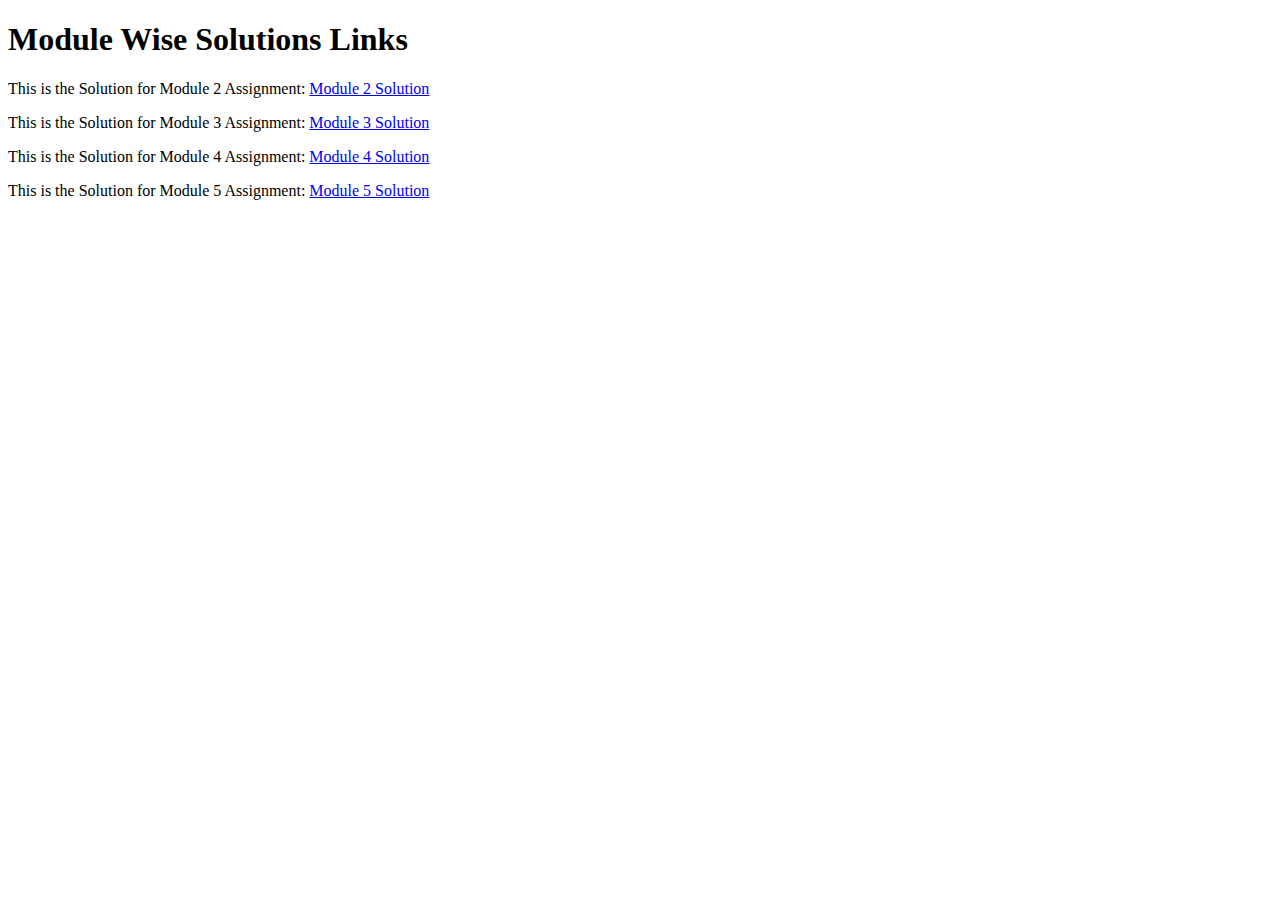
<file: index.html>
<!DOCTYPE html>
<html>
<head>
  <meta charset="utf-8">
  <title>Module Wise Solutions Links</title>
</head>
<body>
  <h1 id="top">Module Wise Solutions Links</h1>
  <section>
    <p>
      This is the Solution for Module 2 Assignment:
      <a href="https://krishnavarmavetukuri.github.io/HTML_CSS_and_Javascript_Coursera/module2_solution/" 
      target="_blank" title="Module 2 Solution">Module 2 Solution</a>
    </p>
    
    <p>
      This is the Solution for Module 3 Assignment:
      <a href="https://krishnavarmavetukuri.github.io/HTML_CSS_and_Javascript_Coursera/module3_solution/" 
      target="_blank" title="Module 3 Solution">Module 3 Solution</a>
    </p>
    
    <p>
      This is the Solution for Module 4 Assignment:
      <a href="https://krishnavarmavetukuri.github.io/HTML_CSS_and_Javascript_Coursera/module4_solution/" 
      target="_blank" title="Module 4 Solution">Module 4 Solution</a>
    </p>

    <p>
      This is the Solution for Module 5 Assignment:
      <a href="https://krishnavarmavetukuri.github.io/HTML_CSS_and_Javascript_Coursera/module5_solution/" 
      target="_blank" title="Module 5 Solution">Module 5 Solution</a>
    </p>


  </section>
</body>
</html>
</file>
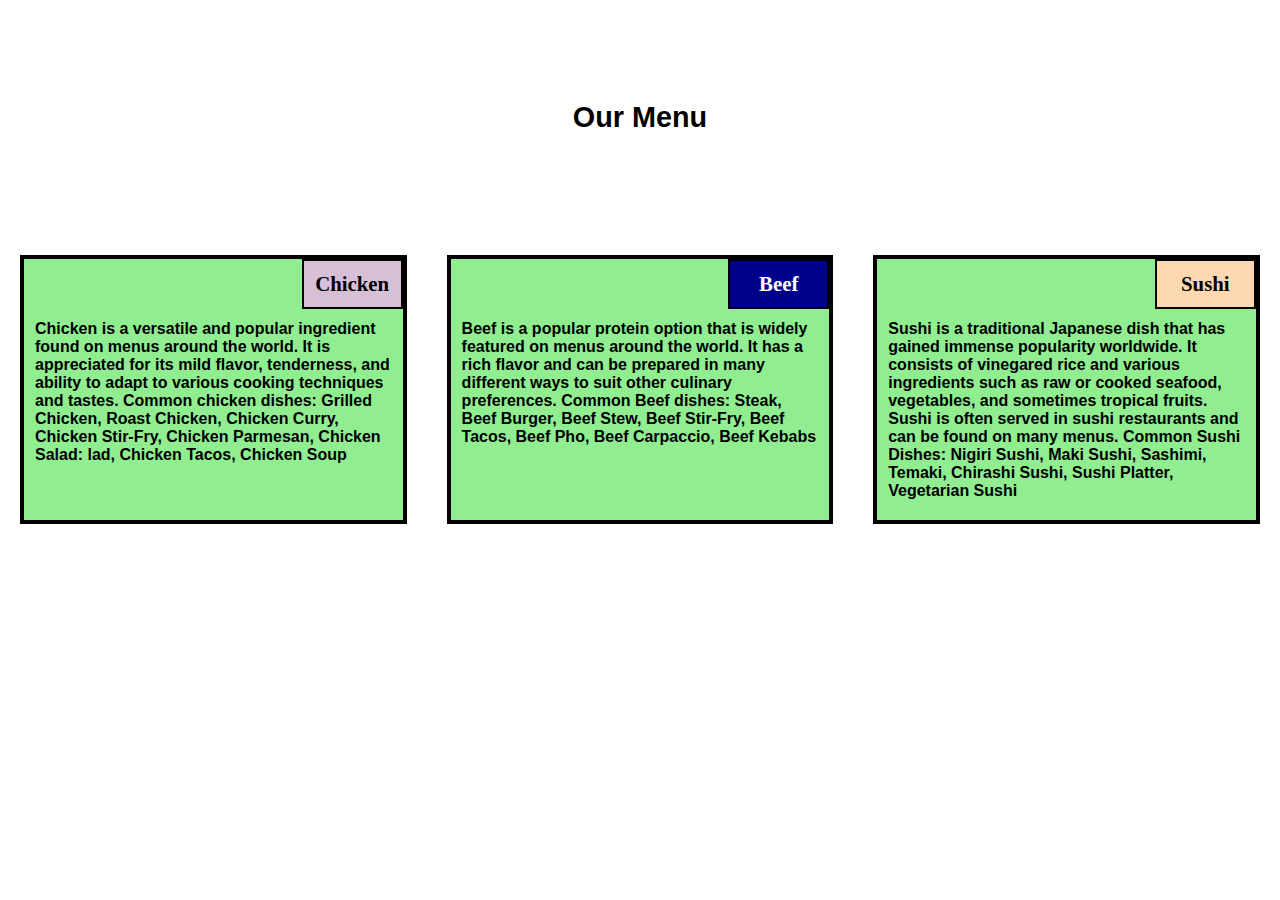
<file: module2_solution/index.html>
<!DOCTYPE html>
<html>

<head>
    <meta charset="utf-8">
    <title>module2_solution</title>
    <meta name="viewport" content="width=device-width, initial-scale=1">
    <link rel="stylesheet" href="css/style.css">
</head>

<body>
    <h1>Our Menu</h1>
    <section class="column-lg-4 colmn-md-6 colmn-sm-12">
        <div>
            <p class="item1">Chicken</p>
            <p class="content">
                Chicken is a versatile and popular ingredient found on menus around the world. It is appreciated for its mild flavor, tenderness, and ability to adapt to various cooking techniques and tastes. 
                Common chicken dishes:
                Grilled Chicken, Roast Chicken, Chicken Curry, Chicken Stir-Fry, Chicken Parmesan, Chicken Salad: lad, Chicken Tacos, Chicken Soup 
            </p>
        </div>
    </section>
    <section class="column-lg-4 colmn-md-6 colmn-sm-12">
        <div>
            <p class="item2">Beef</p>
            <p class="content">
            Beef is a popular protein option that is widely featured on menus around the world. It has a rich flavor and can be prepared in many different ways to suit other culinary preferences. 
            Common Beef dishes:
            Steak, Beef Burger, Beef Stew, Beef Stir-Fry, Beef Tacos, Beef Pho, Beef Carpaccio, Beef Kebabs 
        </div>
    </section>
    <section class="column-lg-4 colmn-md-12 colmn-sm-12">
        <div>
            <p class="item3">Sushi</p>
            <p class="content">
            Sushi is a traditional Japanese dish that has gained immense popularity worldwide. It consists of vinegared rice and various ingredients such as raw or cooked seafood, vegetables, and sometimes tropical fruits. Sushi is often served in sushi restaurants and can be found on many menus.
            Common Sushi Dishes:
            Nigiri Sushi, Maki Sushi, Sashimi, Temaki, Chirashi Sushi, Sushi Platter, Vegetarian Sushi
          </p>
        </div>
</body>

</html>
</file>
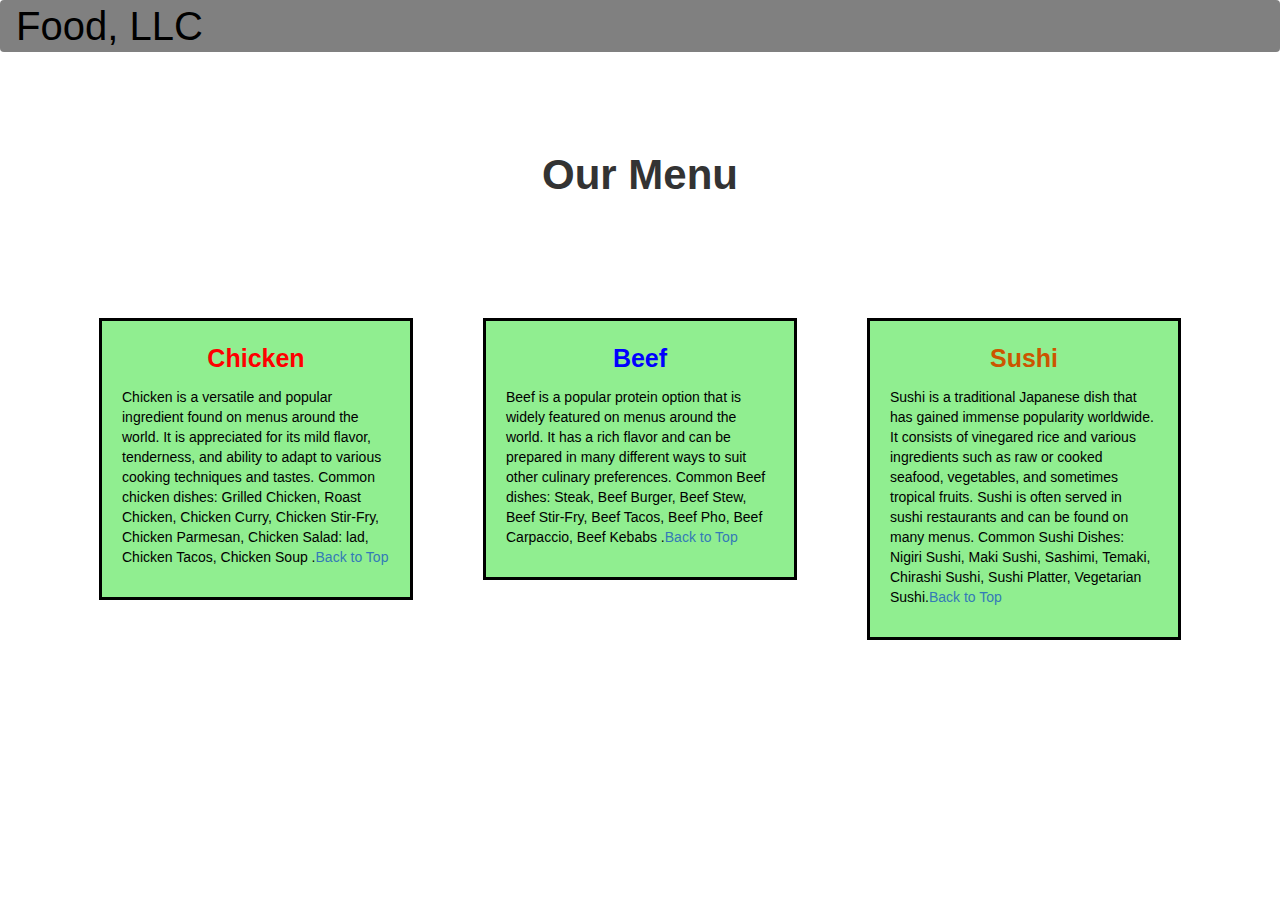
<file: module3_solution/index.html>
<!DOCTYPE html>
<html>
<head>
<title>module3_solution</title>
  <meta name="viewport" content="width=device-width, initial-scale=1">
  <link rel="stylesheet" href="css/bootstrap.min.css">
  <script src="jquery.min.js"></script>
  <script src="js/bootstrap.min.js"></script>
</head>
<meta name="viewport" content="width=device-width, initial-scale=1">
<link rel="stylesheet" type="text/css" href="css/style.css">

<body>
<nav class="navbar" id="top">
  <div class="container-fluid">
    <div class="navbar-header">
      <button type="button" class="navbar-toggle" data-toggle="collapse" data-target="#myNavbar">
        <span class="icon-bar"></span>
            <span class="icon-bar"></span>
        <span class="icon-bar"></span> 
      </button>
      <a class="navbar-brand" href="#">Food, LLC</a>
    </div>

    <div class="collapse" id="myNavbar">
      <ul class="nav navbar-nav visible-xs">
        <li><a class="item1" href="#">Chicken</a></li>
        <li><a class="item2" href="#">Beef</a></li> 
        <li><a class="item3" href="#">Sushi</a></li> 
      </ul>
    </div>

  </div>
</nav>

<h1 class="title_heading">Our Menu</h1>

<div class="row">

  <div class="col-lg-4 col-md-6 col-sm-12">
    <div class="content-box">
      <p class="item_name1">Chicken</p>
      <p>Chicken is a versatile and popular ingredient found on menus around the world. It is appreciated for its mild flavor, tenderness, and ability to adapt to various cooking techniques and tastes. 
                Common chicken dishes:
                Grilled Chicken, Roast Chicken, Chicken Curry, Chicken Stir-Fry, Chicken Parmesan, Chicken Salad: lad, Chicken Tacos, Chicken Soup .<a href="#">Back to Top</a></p>
    </div>
  </div>

  <div class="col-lg-4 col-md-6 col-sm-12">
    <div class="content-box">
      <p class="item_name2">Beef</p>
      <p>Beef is a popular protein option that is widely featured on menus around the world. It has a rich flavor and can be prepared in many different ways to suit other culinary preferences. 
            Common Beef dishes:
            Steak, Beef Burger, Beef Stew, Beef Stir-Fry, Beef Tacos, Beef Pho, Beef Carpaccio, Beef Kebabs .<a href="#">Back to Top</a></p>
    </div>
  </div>

  <div class="col-lg-4 col-md-12 col-sm-12">
    <div class="content-box">
      <p class="item_name3">Sushi</p>
      <p>Sushi is a traditional Japanese dish that has gained immense popularity worldwide. It consists of vinegared rice and various ingredients such as raw or cooked seafood, vegetables, and sometimes tropical fruits. Sushi is often served in sushi restaurants and can be found on many menus.
            Common Sushi Dishes:
            Nigiri Sushi, Maki Sushi, Sashimi, Temaki, Chirashi Sushi, Sushi Platter, Vegetarian Sushi.<a href="#">Back to Top</a></p>
    </div>
  </div>
</div>

</body>
</html>
</file>
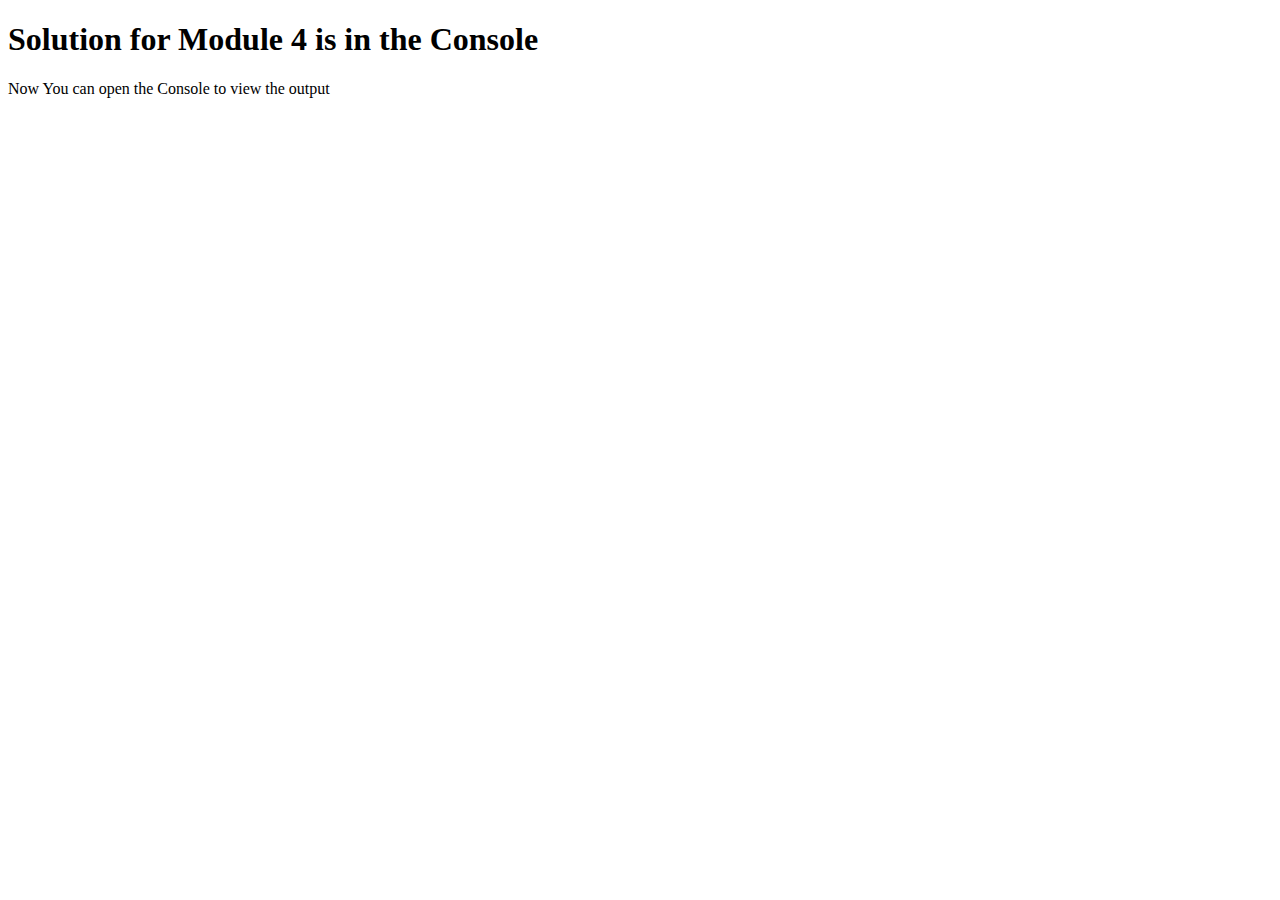
<file: module4_solution/index.html>
<!DOCTYPE html>
<html>
<head>
  <meta charset="utf-8">
  <title>Solution for Module 4 is in the Console</title>
  <script src="SpeakHello.js"></script>
  <script src="SpeakGoodBye.js"></script>
  <script src="script.js"></script>
</head>
<body>
  <h1>Solution for Module 4 is in the Console</h1>
  <p>Now You can open the Console to view the output</p>
</body>
</html>
</file>
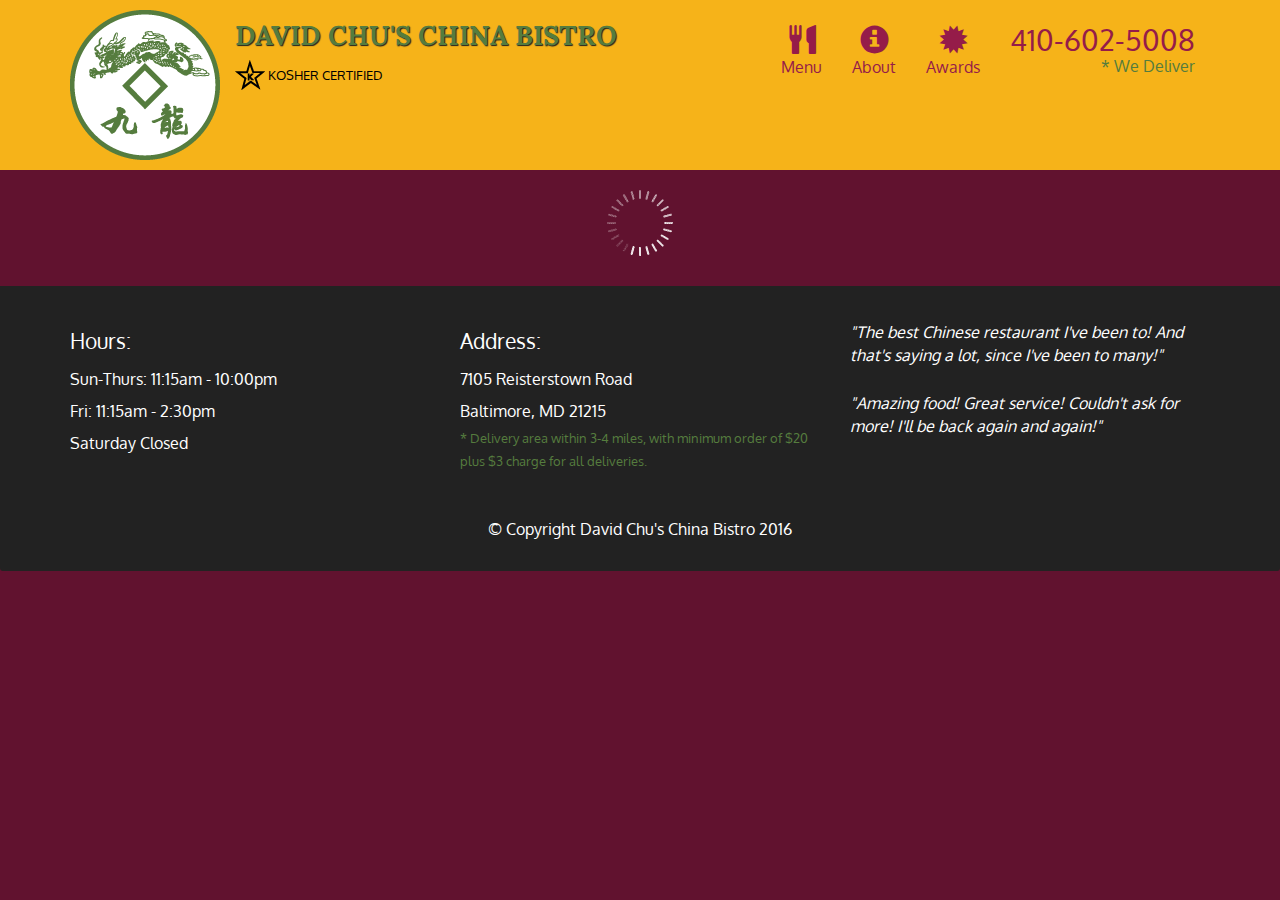
<file: module5_solution/index.html>
<!doctype html>
<html lang="en">
  <head>
    <meta charset="utf-8">
    <meta http-equiv="X-UA-Compatible" content="IE=edge">
    <meta name="viewport" content="width=device-width, initial-scale=1">
    <title>David Chu's China Bistro</title>
    <link rel="stylesheet" href="css/bootstrap.min.css">
    <link rel="stylesheet" href="css/styles.css">
    <link href='https://fonts.googleapis.com/css?family=Oxygen:400,300,700' rel='stylesheet' type='text/css'>
    <link href='https://fonts.googleapis.com/css?family=Lora' rel='stylesheet' type='text/css'>
  </head>
<body>
  <header>
    <nav id="header-nav" class="navbar navbar-default">
      <div class="container">
        <div class="navbar-header">
          <a href="index.html" class="pull-left visible-md visible-lg">
            <div id="logo-img" alt="Logo image"></div>
          </a>

          <div class="navbar-brand">
            <a href="index.html"><h1>David Chu's China Bistro</h1></a>
            <p>
              <img src="images/star-k-logo.png" alt="Kosher certification">
              <span>Kosher Certified</span>
            </p>
          </div>

          <button id="navbarToggle" type="button" class="navbar-toggle collapsed" data-toggle="collapse" data-target="#collapsable-nav" aria-expanded="false">
            <span class="sr-only">Toggle navigation</span>
            <span class="icon-bar"></span>
            <span class="icon-bar"></span>
            <span class="icon-bar"></span>
          </button>
        </div>
        
        <div id="collapsable-nav" class="collapse navbar-collapse">
           <ul id="nav-list" class="nav navbar-nav navbar-right">
            <li id="navHomeButton" class="visible-xs active">
              <a href="index.html">
                <span class="glyphicon glyphicon-home"></span> Home</a>
            </li>
            <li id="navMenuButton">
              <a href="#" onclick="$dc.loadMenuCategories();">
                <span class="glyphicon glyphicon-cutlery"></span><br class="hidden-xs"> Menu</a>
            </li>
            <li>
              <a href="#">
                <span class="glyphicon glyphicon-info-sign"></span><br class="hidden-xs"> About</a>
            </li>
            <li>
              <a href="#">
                <span class="glyphicon glyphicon-certificate"></span><br class="hidden-xs"> Awards</a>
            </li>
            <li id="phone" class="hidden-xs">
              <a href="tel:410-602-5008">
                <span>410-602-5008</span></a><div>* We Deliver</div>
            </li>
          </ul><!-- #nav-list -->
        </div><!-- .collapse .navbar-collapse -->
      </div><!-- .container -->
    </nav><!-- #header-nav -->
  </header>

  <div id="call-btn" class="visible-xs">
    <a class="btn" href="tel:410-602-5008">
    <span class="glyphicon glyphicon-earphone"></span>
    410-602-5008
    </a>
  </div>
  <div id="xs-deliver" class="text-center visible-xs">* We Deliver</div>

  <div id="main-content" class="container"></div>

  <footer class="panel-footer">
    <div class="container">
      <div class="row">
        <section id="hours" class="col-sm-4">
          <span>Hours:</span><br>
          Sun-Thurs: 11:15am - 10:00pm<br>
          Fri: 11:15am - 2:30pm<br>
          Saturday Closed
          <hr class="visible-xs">
        </section>
        <section id="address" class="col-sm-4">
          <span>Address:</span><br>
          7105 Reisterstown Road<br>
          Baltimore, MD 21215
          <p>* Delivery area within 3-4 miles, with minimum order of $20 plus $3 charge for all deliveries.</p>
          <hr class="visible-xs">
        </section>
        <section id="testimonials" class="col-sm-4">
          <p>"The best Chinese restaurant I've been to! And that's saying a lot, since I've been to many!"</p>
          <p>"Amazing food! Great service! Couldn't ask for more! I'll be back again and again!"</p>
        </section>
      </div>
      <div class="text-center">&copy; Copyright David Chu's China Bistro 2016</div>
    </div>
  </footer>

  <!-- jQuery (Bootstrap JS plugins depend on it) -->
  <script src="js/jquery-2.1.4.min.js"></script>
  <script src="js/bootstrap.min.js"></script>
  <script src="js/ajax-utils.js"></script>
  <script src="js/script.js"></script>
</body>
</html>
</file>
<file: module2_solution/css/style.css>
* {
  box-sizing: border-box;
}

body {
  margin: 0;
  background-color: white;
  padding: 0;
}

.row {
  width: 90%;
}


.item1 {
  float: right;
  padding: 11px;
  width: 101px;
  border: 2px solid black;
  margin: 0px;
  background-color: #D8BFD8;
  font-weight: bold;
  font-size: 130%;
  text-align: center;
}

h1 {
  margin: 101px;
  text-align: center;
  font-family: Helvetica;
  font-weight: bold;
  font-size: 180%;
}

.item2 {
  float: right;
  padding: 11px;
  width: 101px;
  border: 2px solid black;
  margin: 0px;
  background-color: #00008B;
  font-weight: bold;
  font-size: 130%;
  color: white;
  text-align: center;
}

.item3 {
  float: right;
  padding: 11px;
  width: 101px;
  border: 2px solid black;
  margin: 0px;
  background-color: #FED8B1;
  font-weight: bold;
  font-size: 130%;
  color: black;
  text-align: center;
}

.content {
  overflow: auto;
  padding: 11px;
  background-color: #90EE90;
  border: none;
  font-weight: bold;
  margin: 0px;
  color: solid black;
  font-family: Helvetica;
  height: 211px;
}

section {
  width: 100%;
  position: relative;
  padding: 20px;
}

p {
  clear: right;
  position: relative;
}

div {
  margin-left: auto;
  background-color: #90EE90;
  position: relative;
  margin-right: auto;
  width: 100%;
  border: 4px solid black;
  margin-bottom: auto;
}

/*For Mobile Devices*/
@media (max-width: 767px) {
  .colmn-sm-12 {
      width: 100%;
      float: left;
    }
}
/*For iPad or Tablet Devices*/
@media (min-width: 768px) and (max-width: 991px) {
  .colmn-md-6 {
    margin-right: auto;
      width: 50%;
      float: left;
      margin-left: auto;
    }

  .colmn-md-12 {
    margin-right: auto;
      width: 100%;
      float: left;
      margin-left: auto;
      
    }
}



/*For Desktop Devices*/
@media (min-width: 992px) {
  .column-lg-4 {
      width: 33.33%;
      float: left;
    }
}
</file>
<file: module3_solution/css/style.css>
.title_heading{
  margin: 100px;
  text-align: center;
  font-family: Helvetica;
  font-weight: bold;
  font-size: 300%;
  color: solid black;

}

.row{
  margin: 5%;
}

.icon-bar{
  margin: 0;
  padding: 0;
  background-color: black;
}


.navbar{
  background-color: gray;
}

.navbar-toggle{
  border: 4px solid black;
  margin-right: 30px;
}

.navbar-nav{
  font-size: 30px;
  padding: 0;
  text-align: center;
  margin: 0;
}

.navbar-brand: hover{
  color: white;
}

.navbar-brand{
  font-size: 40px;
  padding-left: 30px;
  color: black;
}

.item:hover{
  color: gray;
  background-color: gray;
}

.item_name1{
  font-weight: bold;
  color: #FF0000;
  font-size: 25px;
  text-align: center;
}

.item_name2{
  font-weight: bold;
  color: #0000FF;
  font-size: 25px;
  text-align: center;
}

.item_name3{
  font-weight: bold;
  color: #CC5500;
  font-size: 25px;  
  text-align: center;

}


li{
  width: 100%;
  box-sizing: border-box;

}

.content-box{
  width: auto;
  padding: 20px;
  margin: 20px;
  color: black;
  height: auto;
  border: 3px solid black;
  font-family: Helvetica;
  background-color: #90EE90;
  
}


.item1{
  width: 100%;
  background-color: #D8BFD8;
  color: black;
  border: 1.5px solid black;
  display: block;
  margin: 0;
  border-bottom: 2px solid black;
  padding: 0;

}

.item2{
  width: 100%;
  background-color: #00008B;
  color: white;
  border: 1.5px solid black;
  display: block;
  margin: 0;
  border-bottom: 2px solid black;
  padding: 0;

  
}

.item3{
  width: 100%;
  background-color: #FED8B1;
  color: black;
  border: 1.5px solid black;
  display: block;
  margin: 0;
  border-bottom: 2px solid black;
  padding: 0;
  
}


.container-fluid{
  padding: 0;
  margin: 0;
}
</file>
<file: module5_solution/css/styles.css>
body {
  font-size: 16px;
  color: #fff;
  background-color: #61122f;
  font-family: 'Oxygen', sans-serif;
}

/** HEADER **/
#header-nav {
  background-color: #f6b319;
  border-radius: 0;
  border: 0;
}

#logo-img {
  background: url('../images/restaurant-logo_large.png') no-repeat;
  width: 150px;
  height: 150px;
  margin: 10px 15px 10px 0;
}

.navbar-brand {
  padding-top: 25px;
}
.navbar-brand h1 { /* Restaurant name */
  font-family: 'Lora', serif;
  color: #557c3e;
  font-size: 1.5em;
  text-transform: uppercase;
  font-weight: bold;
  text-shadow: 1px 1px 1px #222;
  margin-top: 0;
  margin-bottom: 0;
  line-height: .75;
}
.navbar-brand a:hover, .navbar-brand a:focus {
  text-decoration: none;
}
.navbar-brand p { /* Kosher cert */
  color: #000;
  text-transform: uppercase;
  font-size: .7em;
  margin-top: 15px;
}
.navbar-brand p span { /* Star-K */
  vertical-align: middle;
}

#nav-list {
  margin-top: 10px;
}
#nav-list a {
  color: #951C49;
  text-align: center;
}
#nav-list a:hover {
  background: #E7E7E7;
}
#nav-list a span {
  font-size: 1.8em;
}

#phone {
  margin-top: 5px;
}
#phone a { /* Phone number */
  text-align: right;
  padding-bottom: 0;
}
#phone div { /* We Deliver */
  color: #557c3e;
  text-align: right;
  padding-right: 15px;
}

.navbar-header button.navbar-toggle, .navbar-header .icon-bar {
  border: 1px solid #61122f;
}
.navbar-header button.navbar-toggle {
  clear: both;
  margin-top: -30px;
}
/* END HEADER */

/* FOOTER */
.panel-footer {
  margin-top: 30px;
  padding-top: 35px;
  padding-bottom: 30px;
  background-color: #222;
  border-top: 0;
}
.panel-footer div.row {
  margin-bottom: 35px;
}
#hours, #address {
  line-height: 2;
}
#hours > span, #address > span {
  font-size: 1.3em;
}
#address p {
  color: #557c3e;
  font-size: .8em;
  line-height: 1.8;
}
#testimonials {
  font-style: italic;
}
#testimonials p:nth-child(2) {
  margin-top: 25px;
}
/* END FOOTER */



/* HOME PAGE */
.container .jumbotron {
  box-shadow: 0 0 50px #3F0C1F;
  border: 2px solid #3F0C1F;
}

#menu-tile, #specials-tile, #map-tile {
  height: 250px;
  width: 100%;
  margin-bottom: 15px;
  position: relative;
  border: 2px solid #3F0C1F;
  overflow: hidden;
}
#menu-tile:hover, #specials-tile:hover, #map-tile:hover {
  box-shadow: 0 1px 5px 1px #cccccc;
}
#menu-tile {
  background: url('../images/menu-tile.jpg') no-repeat;
  background-position: center;
}
#specials-tile {
  background: url('../images/specials-tile.jpg') no-repeat;
  background-position: center;
}
#menu-tile span, #specials-tile span, #map-tile span {
  position: absolute;
  bottom: 0;
  right: 0;
  width: 100%;
  text-align: center;
  font-size: 1.6em;
  text-transform: uppercase;
  background-color: #000;
  color: #fff;
  opacity: .8;
}
/* END HOME PAGE */

/* MENU CATEGORIES PAGE */
.category-tile { 
  position: relative;
  border: 2px solid #3F0C1F;
  overflow: hidden;
  width: 200px;
  height: 200px;
  margin: 0 auto 15px;
}
.category-tile span {
  position: absolute;
  bottom: 0;
  right: 0;
  width: 100%;
  text-align: center;
  font-size: 1.2em;
  text-transform: uppercase;
  background-color: #000;
  color: #fff;
  opacity: .8;
}
.category-tile:hover {
  box-shadow: 0 1px 5px 1px #cccccc;
}

#menu-categories-title + div {
  margin-bottom: 50px;
}
/* END MENU CATEGORIES PAGE */

/* SINGLE CATEGORY PAGE */
.menu-item-tile {
  margin-bottom: 25px;
}
.menu-item-tile hr {
  width: 80%;
}
.menu-item-tile .menu-item-price {
  font-size: 1.1em;
  text-align: right;
  margin-top: -15px;
  margin-right: -15px;
}
.menu-item-tile .menu-item-price span {
  font-size: .6em;
}
.menu-item-photo {
  position: relative;
  border: 2px solid #3F0C1F; 
  overflow: hidden;
  padding: 0;
  margin-right: -15px;
  margin-left: auto;
  margin-bottom: 20px;
  max-width: 250px;
}
.menu-item-photo div {
  position: absolute;
  bottom: 0;
  right: 0;
  width: 80px;
  background-color: #557c3e;
  text-align: center;
}
.menu-item-description {
  padding-right: 30px;
}
h3.menu-item-title {
  margin: 0 0 10px;
}
.menu-item-details {
  font-size: .9em;
  font-style: italic;
}
/* END SINGLE CATEGORY PAGE */





/********** Extra small devices only **********/
@media (max-width: 767px) {
  /* Header */
  .navbar-brand {
    padding-top: 10px;
    height: 80px;
  }
  .navbar-brand h1 { /* Restaurant name */
    padding-top: 10px;
    font-size: 5vw; /* 1vw = 1% of viewport width */
  }
  .navbar-brand p { /* Kosher cert */
    font-size: .6em;
    margin-top: 12px;
  }
  .navbar-brand p img { /* Star-K */
    height: 20px;
  }

  #collapsable-nav a { /* Collapsed nav menu text */
    font-size: 1.2em;
  }
  #collapsable-nav a span { /* Collapsed nav menu glyph */
    font-size: 1em;
    margin-right: 5px;
  }

  #call-btn > a {
    font-size: 1.5em;
    display: block;
    margin: 0 20px;
    padding: 10px;
    border: 2px solid #fff;
    background-color: #f6b319;
    color: #951c49;
  }
  #xs-deliver {
    margin-top: 5px;
    font-size: .7em;
    letter-spacing: .1em;
    text-transform: uppercase;
  }
  /* End Header */

  /* Footer */
  .panel-footer section {
    margin-bottom: 30px;
    text-align: center;
  }
  .panel-footer section:nth-child(3) {
    margin-bottom: 0; /* margin already exists on the whole row */
  }
  .panel-footer section hr {
    width: 50%;
  }
  /* End Footer */

  /* Home Page */
  .container .jumbotron {
    margin-top: 30px;
    padding: 0;
  }
  #menu-tile, #specials-tile {
    width: 360px;
    margin: 0 auto 15px;
  }

  .menu-item-photo {
    margin-right: auto;
  }
  .menu-item-tile .menu-item-price {
    text-align: center;
  }
  .menu-item-description {
    text-align: center;;
  }
}


/********** Super extra small devices Only :-) (e.g., iPhone 4) **********/
@media (max-width: 479px) {
  /* Header */
  .navbar-brand h1 { /* Restaurant name */
    padding-top: 5px;
    font-size: 6vw;
  }
  /* End Header */
  
  /* Home page */
  #menu-tile, #specials-tile {
    width: 280px;
    margin: 0 auto 15px;
  }

  .col-xxs-12 {
    position: relative;
    min-height: 1px;
    padding-right: 15px;
    padding-left: 15px;
    float: left;
    width: 100%;
  }
}



/********** Large devices only **********/
@media (min-width: 1200px) {
  .container .jumbotron {
    background: url('../images/jumbotron_1200.jpg') no-repeat;
    height: 675px;
  }
}

/********** Medium devices only **********/
@media (min-width: 992px) and (max-width: 1199px) {
  /* Header */
  #logo-img {
    background: url('../images/restaurant-logo_medium.png') no-repeat;
    width: 100px;
    height: 100px;
    margin: 5px 5px 5px 0;
  }
  /* End Header */

  /* Home Page */
  .container .jumbotron {
    background: url('../images/jumbotron_992.jpg') no-repeat;
    height: 558px;
  }
  /* End Home Page */
}


/********** Small devices only **********/
@media (min-width: 768px) and (max-width: 991px) {
  /* Home Page */
  .container .jumbotron {
    background: url('../images/jumbotron_768.jpg') no-repeat;
    height: 432px;
  }
  /* End Home Page */
}
</file>
